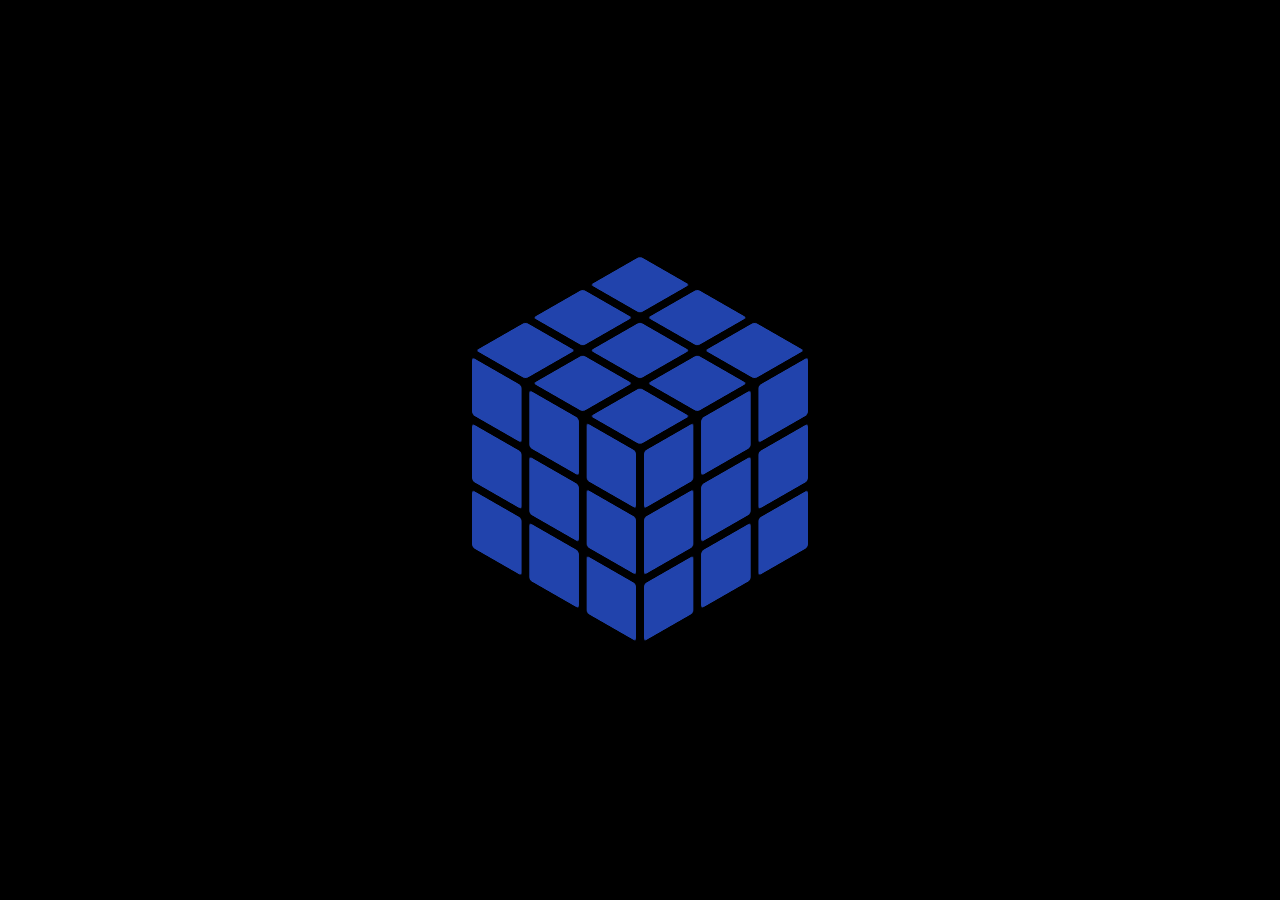
<file: pages/rubik.html>
<!DOCTYPE html>
<html lang="en">
<head>
    <meta charset="UTF-8">
    <link rel="stylesheet" href="../style/rubik.css">
    <title>Rubik Loader</title>
</head>
<body>
    
    <div class="cube"><div class="axis-switcher"><div class="cube__comp"><div class="cube__face"></div><div class="cube__face"></div><div class="cube__face"></div><div class="cube__face"></div><div class="cube__face"></div></div><div class="cube__comp"><div class="cube__face"></div><div class="cube__face"></div><div class="cube__face"></div><div class="cube__face"></div><div class="cube__face"></div></div></div></div>

</body>
</html>
</file>
<file: style/rubik.css>
body {
  overflow: hidden;
  font-size: 1vmin;
  background: #000; }

div {
  position: absolute;
  top: 50%;
  left: 50%;
  transform-style: preserve-3d; }

.axis-switcher {
  animation: switch 6s steps(1) infinite; }

@keyframes switch {
  16.66667% {
    transform: rotate(0.5turn); }
  33.33333% {
    transform: rotate3d(1, 0, 0, 90deg); }
  50% {
    transform: rotate3d(0, 0, 1, 90deg); }
  66.66667% {
    transform: rotate3d(1, 0, 0, 90deg) rotate(0.5turn); }
  83.33333% {
    transform: rotate3d(0, 0, 1, 90deg) rotate(0.5turn); } }
.cube {
  transform: rotateX(-35deg) rotateY(45deg);
  color: #2143ac; }
  .cube__comp:first-child * {
    transform: rotateX(-90deg) translateZ(13.5em); }
  .cube__comp:first-child :before {
    top: -3.9375em;
    box-shadow: 0em 0em currentColor, 0em 9em currentColor, 9em 0em currentColor, 9em 9em currentColor, 18em 0em currentColor, 18em 9em currentColor; }
  .cube__comp:last-child {
    animation: r 1s cubic-bezier(0.68, -0.55, 0.265, 1.55) infinite; }
  .cube__face {
    backface-visibility: hidden;
    transform: rotateX(90deg) translateZ(13.5em); }
    .cube__face:before {
      position: absolute;
      left: -12.9375em;
      width: 7.875em;
      height: 7.875em;
      border-radius: 4px;
      top: -12.9375em;
      box-shadow: 0em 0em currentColor, 9em 0em currentColor, 18em 0em currentColor;
      background: currentColor;
      content: ''; }
    .cube__face:nth-child(1) {
      transform: rotateY(0deg) translateZ(13.5em); }
    .cube__face:nth-child(2) {
      transform: rotateY(90deg) translateZ(13.5em); }
    .cube__face:nth-child(3) {
      transform: rotateY(180deg) translateZ(13.5em); }
    .cube__face:nth-child(4) {
      transform: rotateY(270deg) translateZ(13.5em); }
    .cube__face:last-child:before {
      top: -12.9375em;
      box-shadow: 0em 0em currentColor, 0em 9em currentColor, 0em 18em currentColor, 9em 0em currentColor, 9em 9em currentColor, 9em 18em currentColor, 18em 0em currentColor, 18em 9em currentColor, 18em 18em currentColor; }

@keyframes r {
  to {
    transform: rotateY(-90deg); } }

/*# sourceMappingURL=rubik.css.map */
</file>
